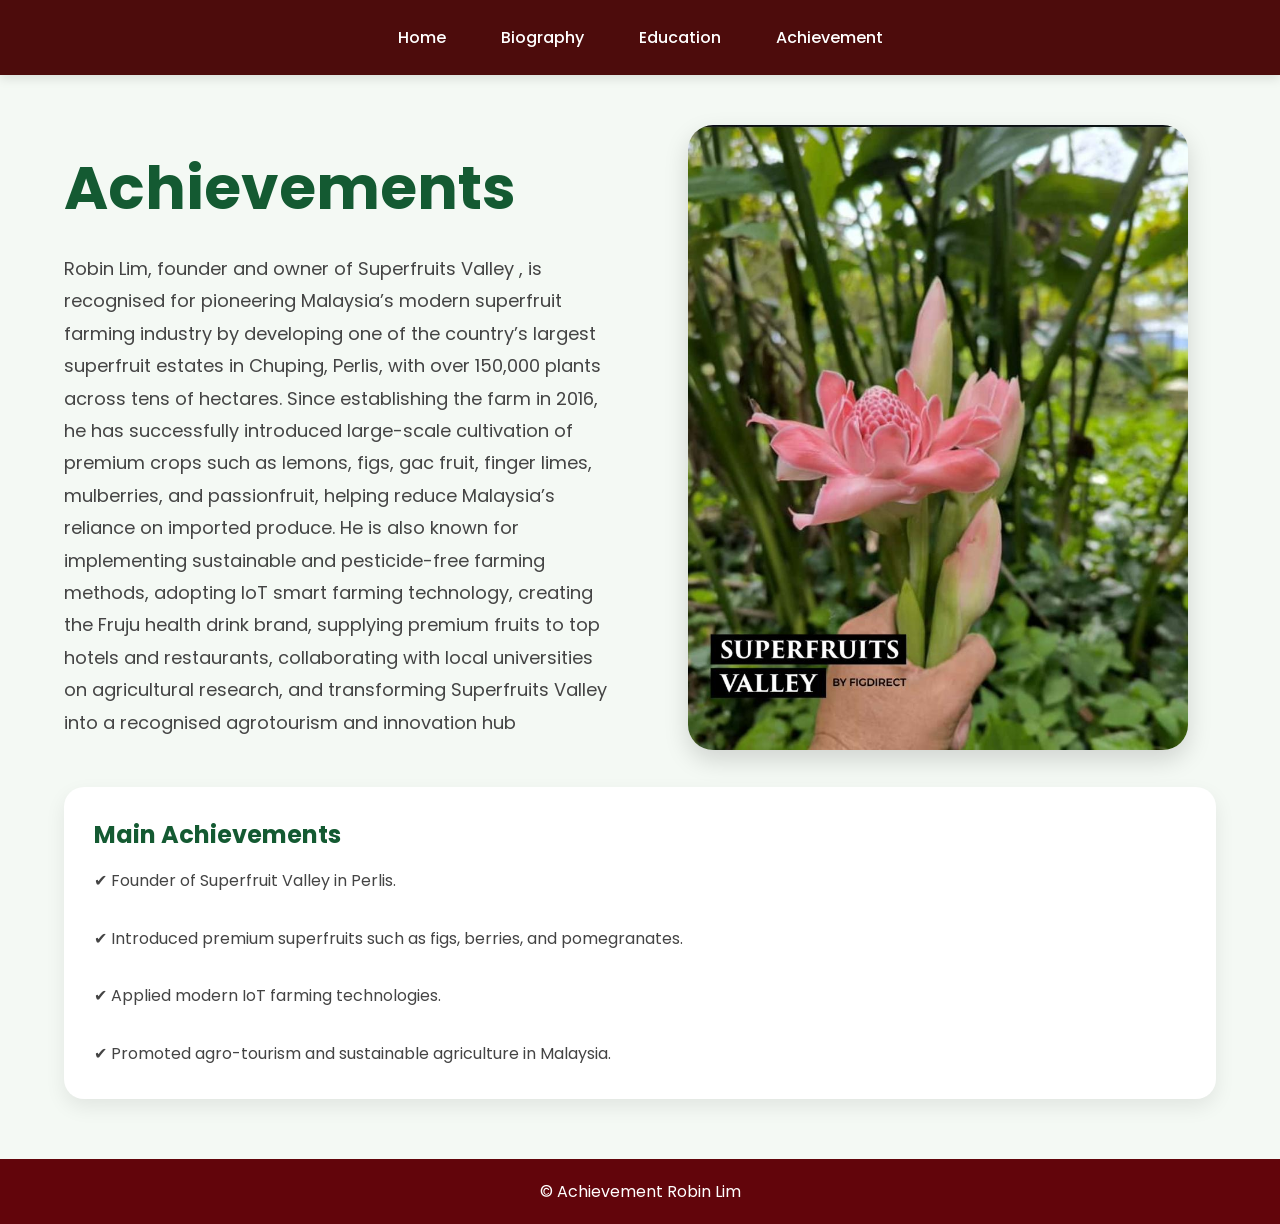
<file: ACHIEVEMENT.html>
<!DOCTYPE html>
<html lang="en">
<head>
    <meta charset="UTF-8">
    <meta name="viewport" content="width=device-width, initial-scale=1.0">
    <title>Achievement | Robin Lim</title>
    <link rel="stylesheet" href="styles.css">
</head>
<body>

<nav>
    <a href="index.html">Home</a>
    <a href="biography.html">Biography</a>
    <a href="education.html">Education</a>
    <a href="achievement.html">Achievement</a>
</nav>

<div class="container">

    <section class="hero">

        <div class="hero-text">
            <h1>Achievements</h1>

            <p>
                Robin Lim, founder and owner of Superfruits Valley
, is recognised for pioneering Malaysia’s modern superfruit farming industry by developing one of the country’s largest superfruit estates in Chuping, Perlis, with over 150,000 plants across tens of hectares. Since establishing the farm in 2016, he has successfully introduced large-scale cultivation of premium crops such as lemons, figs, gac fruit, finger limes, mulberries, and passionfruit, helping reduce Malaysia’s reliance on imported produce. He is also known for implementing sustainable and pesticide-free farming methods, adopting IoT smart farming technology, creating the Fruju health drink brand, supplying premium fruits to top hotels and restaurants, collaborating with local universities on agricultural research, and transforming Superfruits Valley into a recognised agrotourism and innovation hub
            </p>
        </div>

        <div class="hero-image">
            <img src="superfruit.jpg.jpeg" alt="Berry and Pomegranate">
        </div>

    </section>

    <div class="card">
        <h2>Main Achievements</h2>

        <p>
            ✔ Founder of Superfruit Valley in Perlis.<br><br>

            ✔ Introduced premium superfruits such as figs, berries, and pomegranates.<br><br>

            ✔ Applied modern IoT farming technologies.<br><br>

            ✔ Promoted agro-tourism and sustainable agriculture in Malaysia.
        </p>
    </div>

</div>

<footer>
    © Achievement Robin Lim
</footer>

</body>
</html>
</file>
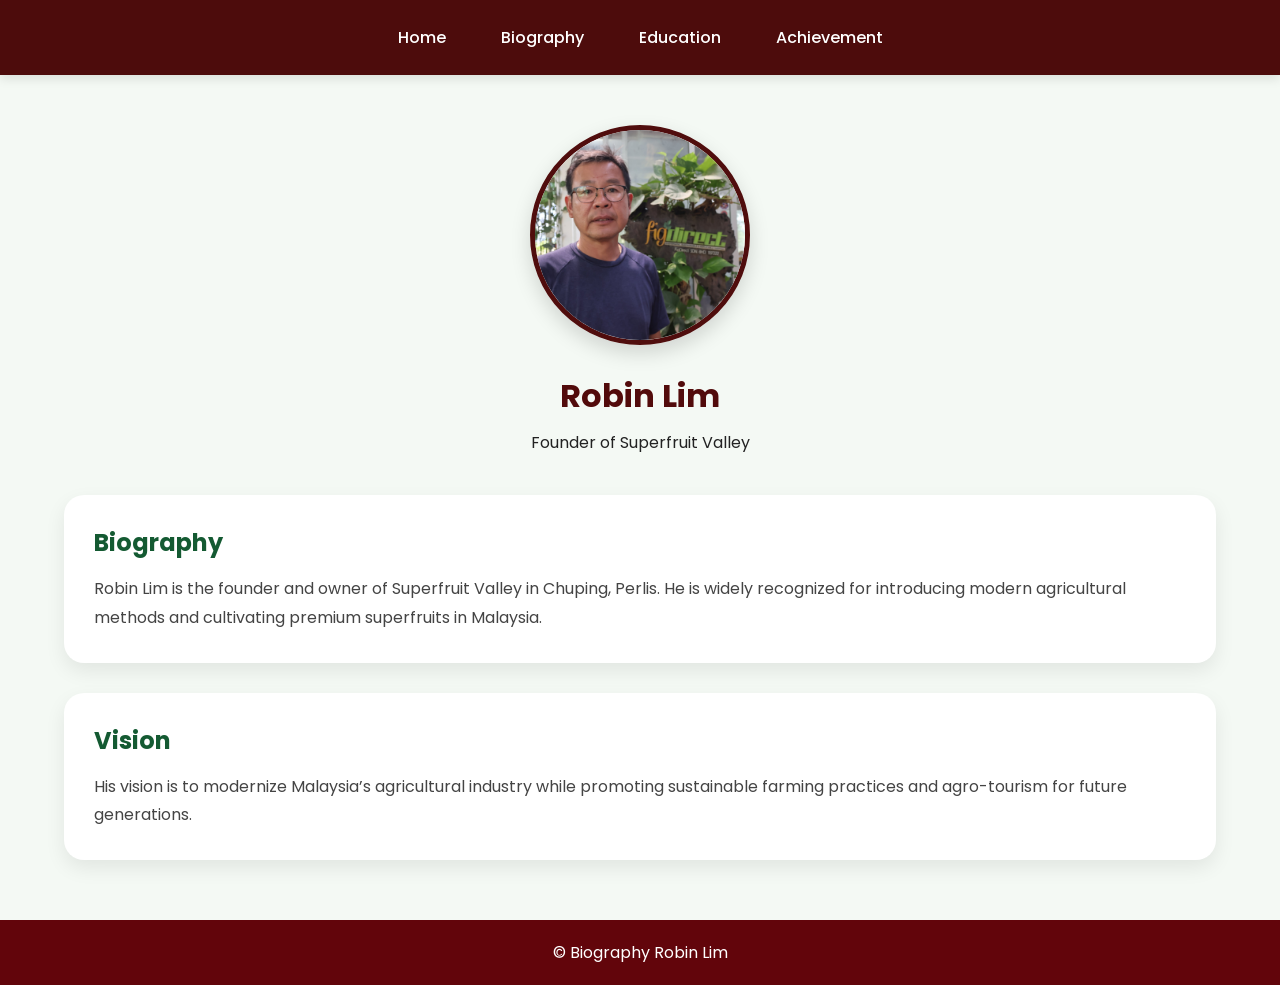
<file: BIOGRAPHY.html>
<!DOCTYPE html>
<html lang="en">
<head>
    <meta charset="UTF-8">
    <meta name="viewport" content="width=device-width, initial-scale=1.0">
    <title>Biography | Robin Lim</title>
    <link rel="stylesheet" href="styles.css">
</head>
<body>

<nav>
    <a href="index.html">Home</a>
    <a href="biography.html">Biography</a>
    <a href="education.html">Education</a>
    <a href="achievement.html">Achievement</a>
</nav>

<div class="container">

    <div class="profile">

        <img src="robin.jpg.jpeg" alt="Robin Lim">

        <h1>Robin Lim</h1>

        <p>Founder of Superfruit Valley</p>

    </div>

    <div class="card">
        <h2>Biography</h2>

        <p>
            Robin Lim is the founder and owner of Superfruit Valley in Chuping, Perlis. He is widely recognized for introducing modern agricultural methods and cultivating premium superfruits in Malaysia.
        </p>
    </div>

    <div class="card">
        <h2>Vision</h2>

        <p>
            His vision is to modernize Malaysia’s agricultural industry while promoting sustainable farming practices and agro-tourism for future generations.
        </p>
    </div>

</div>

<footer>
    © Biography Robin Lim
</footer>

</body>
</html>
</file>
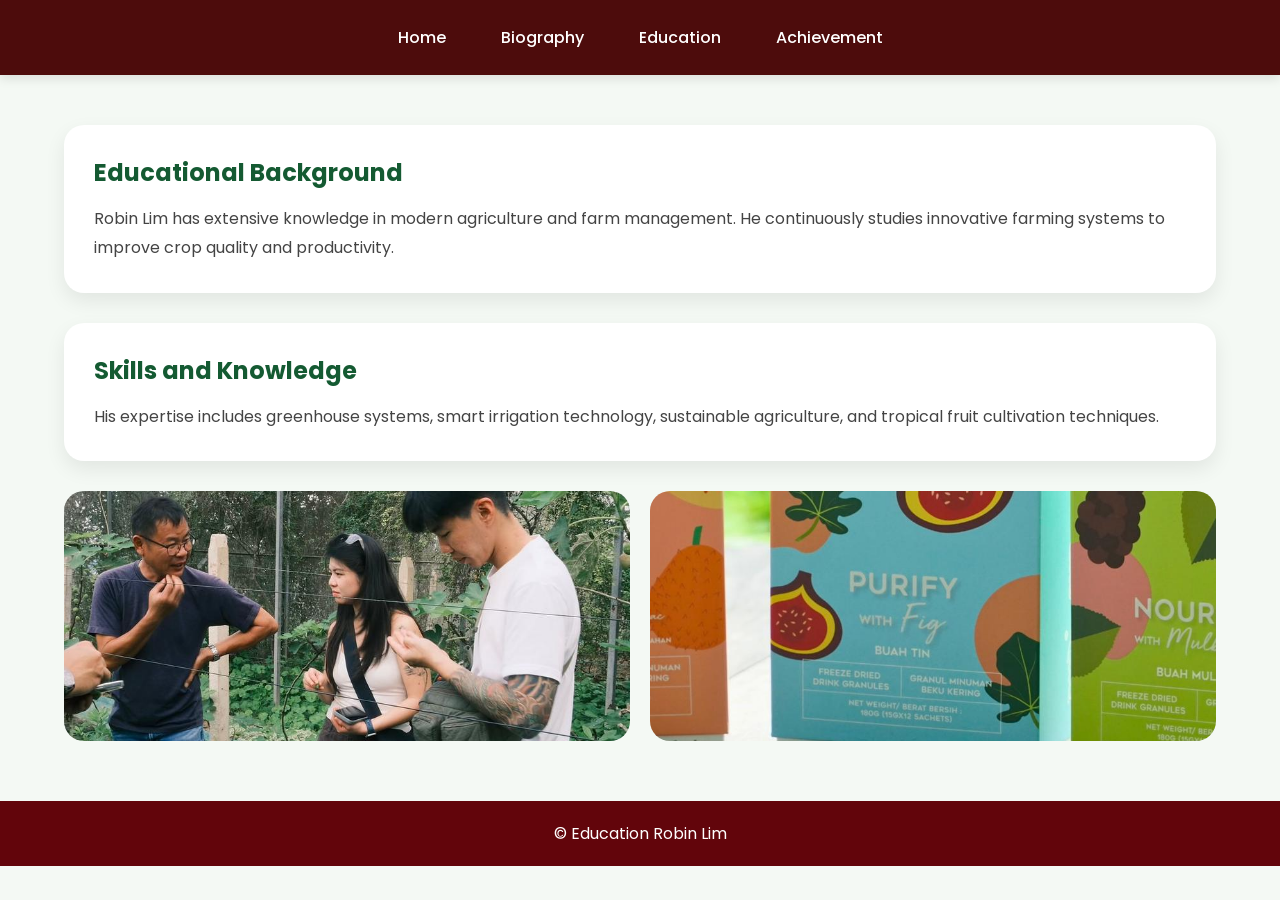
<file: EDUCATION.html>
<!DOCTYPE html>
<html lang="en">
<head>
    <meta charset="UTF-8">
    <meta name="viewport" content="width=device-width, initial-scale=1.0">
    <title>Education | Robin Lim</title>
    <link rel="stylesheet" href="styles.css">
</head>
<body>

<nav>
    <a href="index.html">Home</a>
    <a href="biography.html">Biography</a>
    <a href="education.html">Education</a>
    <a href="achievement.html">Achievement</a>
</nav>

<div class="container">

    <div class="card">
        <h2>Educational Background</h2>

        <p>
            Robin Lim has extensive knowledge in modern agriculture and farm management. He continuously studies innovative farming systems to improve crop quality and productivity.
        </p>
    </div>

    <div class="card">
        <h2>Skills and Knowledge</h2>

        <p>
            His expertise includes greenhouse systems, smart irrigation technology, sustainable agriculture, and tropical fruit cultivation techniques.
        </p>
    </div>

    <div class="gallery">
        <img src="robin1.jpg.jpeg">
        <img src="super.jpg.jpeg">
    </div>

</div>

<footer>
    © Education Robin Lim
</footer>

</body>
</html>
</file>
<file: styles.css>
@import url('https://fonts.googleapis.com/css2?family=Poppins:wght@300;400;500;600;700&display=swap');

*{
    margin:0;
    padding:0;
    box-sizing:border-box;
    font-family:'Poppins', sans-serif;
}

body{
    background:#f4f9f4;
    color:#222;
}

/* NAVIGATION */
nav{
    background:#4d0c0c;
    padding:15px 30px;
    display:flex;
    justify-content:center;
    align-items:center;
    flex-wrap:wrap;
    gap:15px;
    position:sticky;
    top:0;
    z-index:1000;
    box-shadow:0 4px 10px rgba(0,0,0,0.1);
}

nav a{
    color:white;
    text-decoration:none;
    padding:10px 20px;
    border-radius:30px;
    transition:0.3s;
    font-weight:500;
}

nav a:hover{
    background:white;
    color:#145a32;
    transform:translateY(-2px);
}

/* CONTAINER */
.container{
    width:90%;
    max-width:1200px;
    margin:50px auto;
    animation:fadeIn 1s ease;
}

/* HERO SECTION */
.hero{
    display:flex;
    justify-content:space-between;
    align-items:center;
    gap:40px;
    flex-wrap:wrap;
}

.hero-text{
    flex:1;
}

.hero-text h1{
    font-size:60px;
    color:#145a32;
    margin-bottom:20px;
}

.hero-text p{
    font-size:18px;
    line-height:1.8;
    color:#444;
}

.hero-image{
    flex:1;
    text-align:center;
}

.hero-image img{
    width:100%;
    max-width:500px;
    border-radius:25px;
    box-shadow:0 10px 25px rgba(0,0,0,0.15);
}

/* CARD */
.card{
    background:white;
    padding:30px;
    border-radius:20px;
    margin-top:30px;
    box-shadow:0 8px 20px rgba(0,0,0,0.08);
    transition:0.4s;
}

.card:hover{
    transform:translateY(-8px);
}

.card h2{
    color:#145a32;
    margin-bottom:15px;
}

.card p{
    line-height:1.8;
    color:#444;
}

/* PROFILE */
.profile{
    text-align:center;
    margin-bottom:40px;
}

.profile img{
    width:220px;
    height:220px;
    border-radius:50%;
    object-fit:cover;
    border:5px solid #500d0d;
    margin-bottom:20px;
    box-shadow:0 8px 20px rgba(0,0,0,0.15);
}

.profile h1{
    color:#520b0b;
    margin-bottom:10px;
}

/* GALLERY */
.gallery{
    display:grid;
    grid-template-columns:repeat(auto-fit,minmax(250px,1fr));
    gap:20px;
    margin-top:30px;
}

.gallery img{
    width:100%;
    height:250px;
    object-fit:cover;
    border-radius:20px;
    transition:0.4s;
}

.gallery img:hover{
    transform:scale(1.03);
}

/* FOOTER */
footer{
    background:#62050b;
    color:white;
    text-align:center;
    padding:20px;
    margin-top:60px;
}

/* ANIMATION */
@keyframes fadeIn{
    from{
        opacity:0;
        transform:translateY(20px);
    }
    to{
        opacity:1;
        transform:translateY(0);
    }
}

/* RESPONSIVE */
@media(max-width:768px){

    .hero{
        flex-direction:column;
        text-align:center;
    }

    .hero-text h1{
        font-size:42px;
    }

    nav{
        flex-direction:column;
    }

}
</file>
